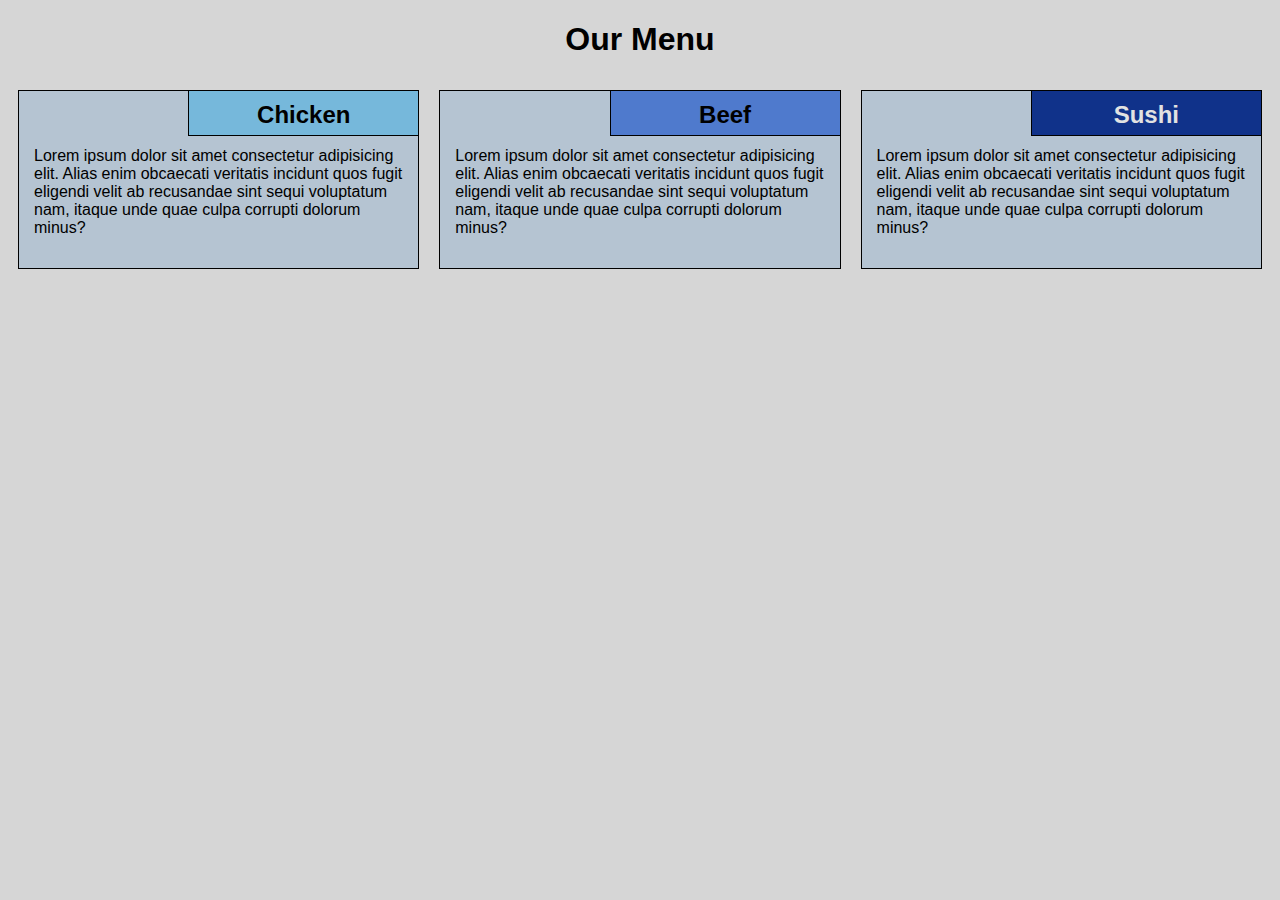
<file: Module-2sol/index.html>
<!DOCTYPE html>
<html lang="en">
<head>
    <meta charset="UTF-8">
    <meta name="viewport" content="width=device-width, initial-scale=1.0">
    <title>Assignment sol for module 2</title>
    <link rel="stylesheet" href="css/style.css">
</head>
<body>
    <h1>Our Menu</h1>
    <div class="row">
        <div class="col-lg-4 col-md-6 col-sm-12">
            <section class="chicken">
                <h2>Chicken</h2>
                <p>
                    Lorem ipsum dolor sit amet consectetur adipisicing elit. Alias enim obcaecati veritatis incidunt quos fugit eligendi velit ab recusandae sint sequi voluptatum nam, itaque unde quae culpa corrupti dolorum minus?
                </p>
            </section>
        </div>
    </div>
    <div class="row">
        <div class="col-lg-4 col-md-6 col-sm-12">
            <section class="beef">
                <h2>Beef</h2>
                <p>
                    Lorem ipsum dolor sit amet consectetur adipisicing elit. Alias enim obcaecati veritatis incidunt quos fugit eligendi velit ab recusandae sint sequi voluptatum nam, itaque unde quae culpa corrupti dolorum minus?
                </p>
            </section>
        </div>
    
    </div>
    <div class="row">
        <div class="col-lg-4 col-md-6 col-sm-12">
            <section class="sushi">
                <h2>Sushi</h2>
                    <p>
                        Lorem ipsum dolor sit amet consectetur adipisicing elit. Alias enim obcaecati veritatis incidunt quos fugit eligendi velit ab recusandae sint sequi voluptatum nam, itaque unde quae culpa corrupti dolorum minus?
                    </p>
            </section>
        </div>
    </div>
</body>
</html>
</file>
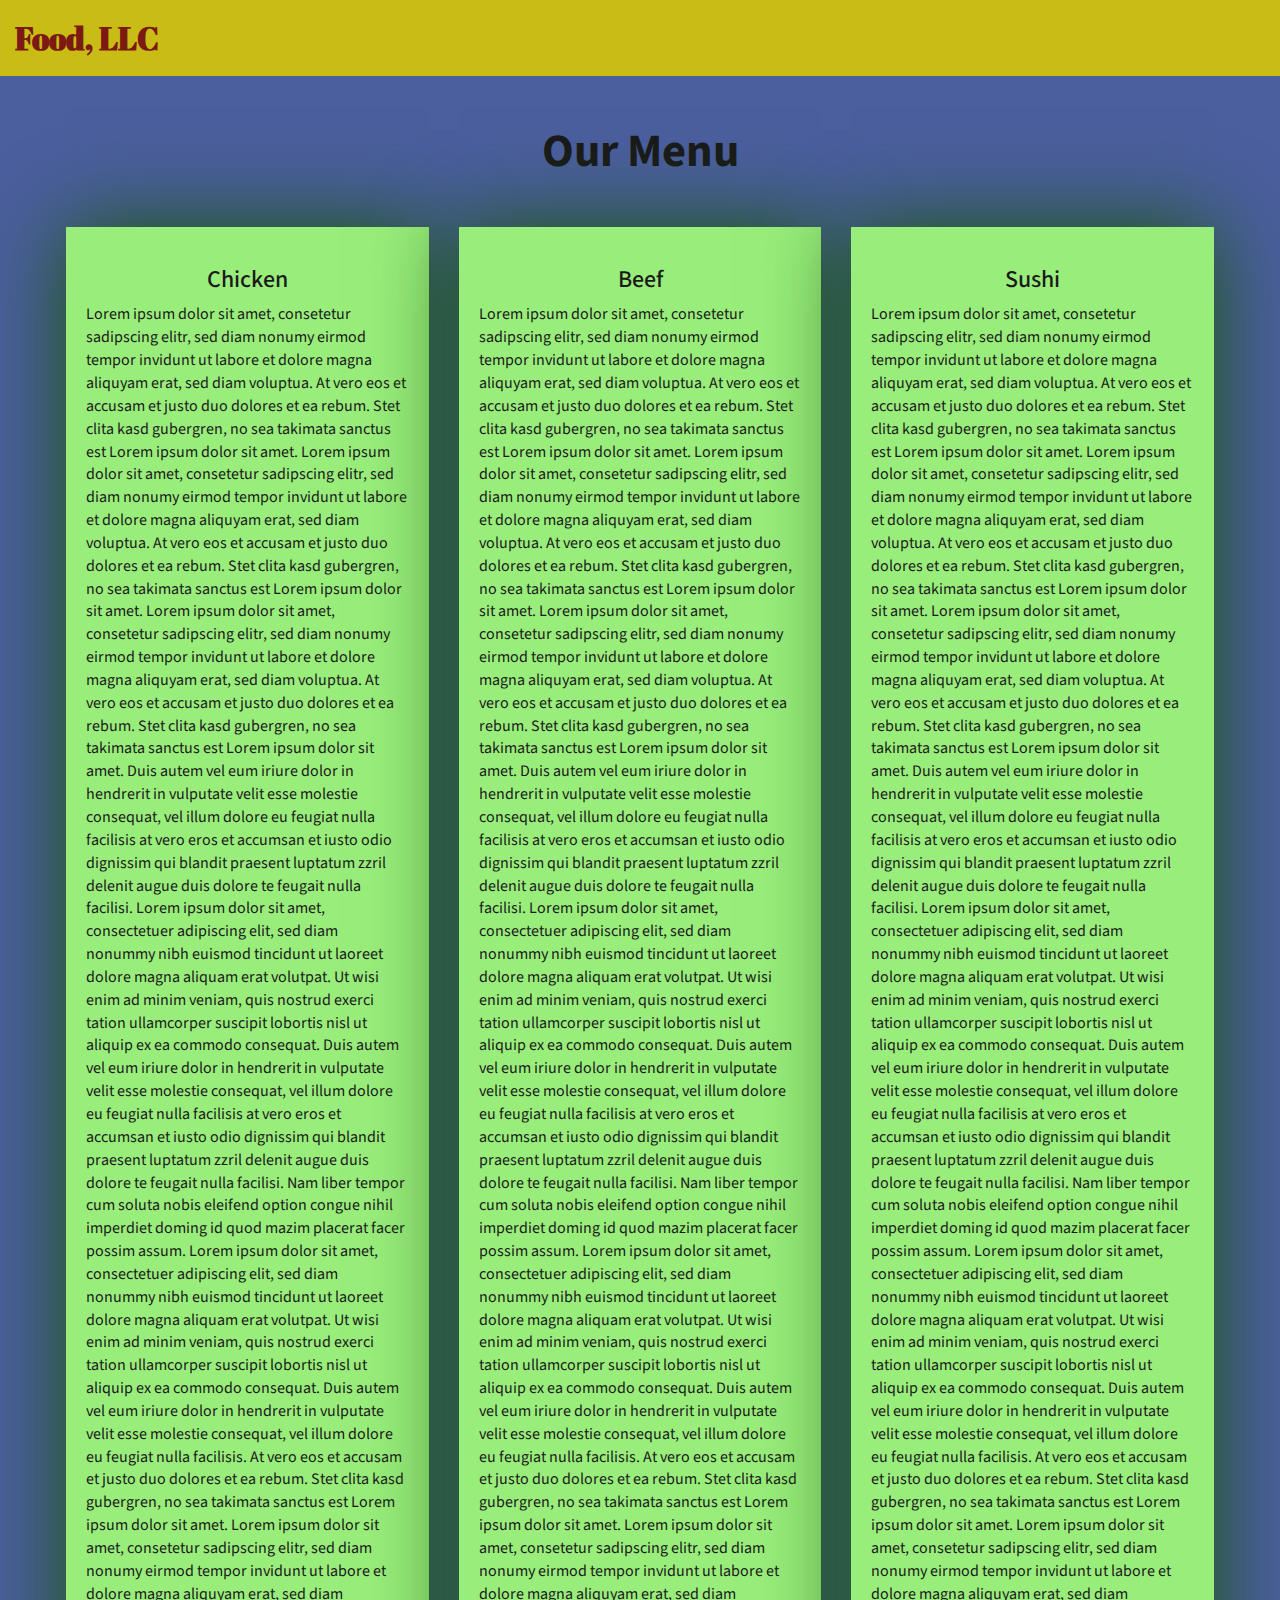
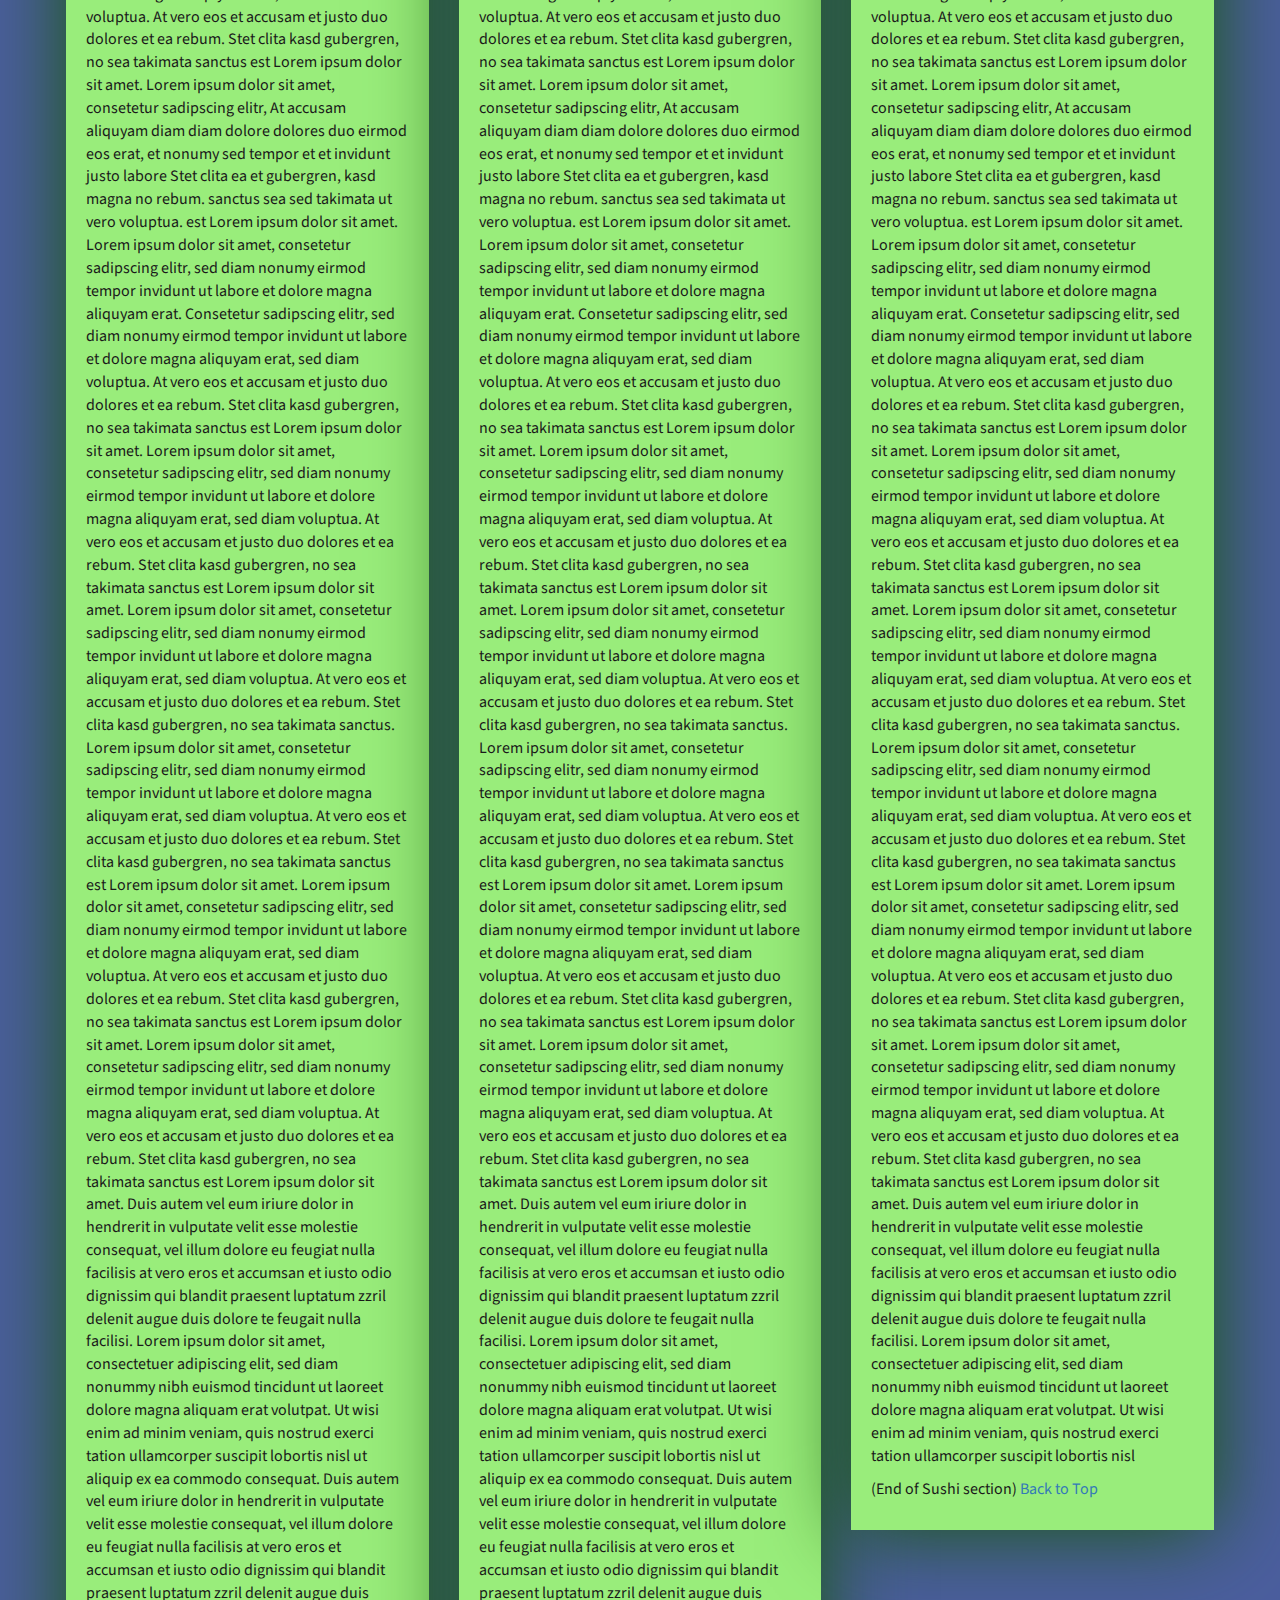
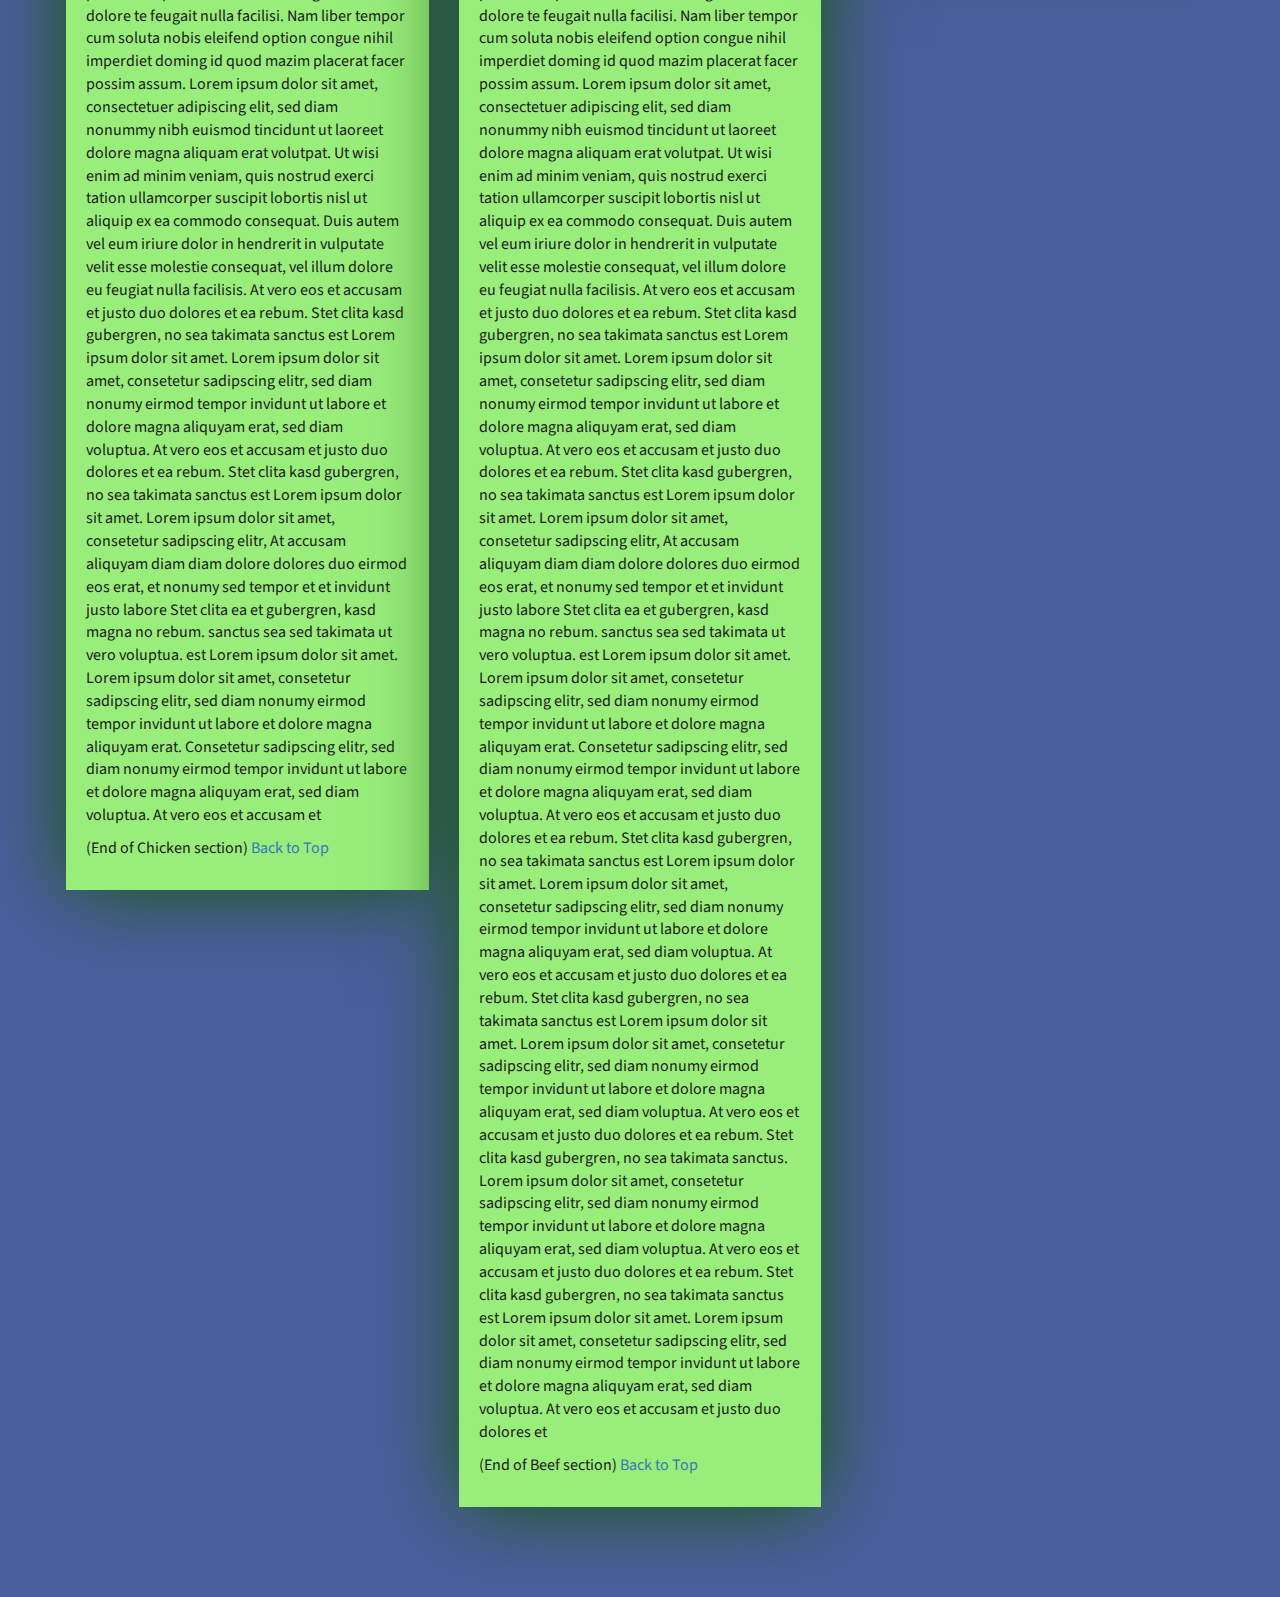
<file: Module-3sol/index.html>
<!DOCTYPE html>
<html lang="zxx">

<head>
    <meta charset="utf-8">
    <meta http-equiv="X-UA-Compatible" content="IE=edge">
    <meta name="viewport" content="width=device-width, initial-scale=1">
    <title>Assignment Solution for Module 3</title>
    <link rel="stylesheet" href="css/bootstrap.min.css">
    <link rel="stylesheet" href="css/styles.css">
    <link href="https://fonts.googleapis.com/css?family=Source+Sans+Pro" rel="stylesheet">
    <link href="https://fonts.googleapis.com/css?family=Abril+Fatface" rel="stylesheet">

    <!-- HTML5 shim and Respond.js for IE8 support of HTML5 elements and media queries -->
    <!-- WARNING: Respond.js doesn't work if you view the page via file:// -->
    <!--[if lt IE 9]>
      <script src="https://oss.maxcdn.com/html5shiv/3.7.2/html5shiv.min.js"></script>
      <script src="https://oss.maxcdn.com/respond/1.4.2/respond.min.js"></script>
    <![endif]-->
</head>

<body>
    <header>
        <nav id="header-nav" class="navbar navbar-default">
            <div class="container-fluid">
                <div class="navbar-header">
                    <div class="navbar-brand">
                        <a href="index.html"><h1>Food, LLC</h1></a>
                    </div>

                    <button type="button" class="navbar-toggle collapsed visible-xs" data-toggle="collapse" data-target="#collapsable-nav" aria-expanded="false">
                        <span class="sr-only">Toggle navigation</span>
                        <span class="icon-bar"></span>
                        <span class="icon-bar"></span>
                        <span class="icon-bar"></span>
                    </button>
                </div>

                <div id="collapsable-nav" class="collapse navbar-collapse">
                    <ul id="nav-list" class="nav navbar-nav navbar-right visible-xs text-center">
                        <li>
                            <a href="#chicken-tile"><br class="hidden-xs"> Chicken</a>
                        </li>
                        <li>
                            <a href="#beef-tile"><br class="hidden-xs"> Beef</a>
                        </li>
                        <li>
                            <a href="#sushi-tile"><br class="hidden-xs"> Sushi</a>
                        </li>
                    </ul>
                </div>
            </div>
        </nav>
    </header>

    <div id="main-content" class="container">
        <h2 id="top-heading" class="text-center">Our Menu</h2>
        <div id="home-tiles" class="row">
            <div class="col-md-4 col-sm-6 col-xs-12">
                <div id="chicken-tile">
                    <section>
                        <h3 class="text-center">Chicken</h3>
                        <p>
                            Lorem ipsum dolor sit amet, consetetur sadipscing elitr, sed diam nonumy eirmod tempor invidunt ut labore et dolore magna aliquyam erat, sed diam voluptua. At vero eos et accusam et justo duo dolores et ea rebum. Stet clita kasd gubergren, no sea takimata
                            sanctus est Lorem ipsum dolor sit amet. Lorem ipsum dolor sit amet, consetetur sadipscing elitr, sed diam nonumy eirmod tempor invidunt ut labore et dolore magna aliquyam erat, sed diam voluptua. At vero eos et accusam et justo
                            duo dolores et ea rebum. Stet clita kasd gubergren, no sea takimata sanctus est Lorem ipsum dolor sit amet. Lorem ipsum dolor sit amet, consetetur sadipscing elitr, sed diam nonumy eirmod tempor invidunt ut labore et dolore
                            magna aliquyam erat, sed diam voluptua. At vero eos et accusam et justo duo dolores et ea rebum. Stet clita kasd gubergren, no sea takimata sanctus est Lorem ipsum dolor sit amet. Duis autem vel eum iriure dolor in hendrerit
                            in vulputate velit esse molestie consequat, vel illum dolore eu feugiat nulla facilisis at vero eros et accumsan et iusto odio dignissim qui blandit praesent luptatum zzril delenit augue duis dolore te feugait nulla facilisi.
                            Lorem ipsum dolor sit amet, consectetuer adipiscing elit, sed diam nonummy nibh euismod tincidunt ut laoreet dolore magna aliquam erat volutpat. Ut wisi enim ad minim veniam, quis nostrud exerci tation ullamcorper suscipit
                            lobortis nisl ut aliquip ex ea commodo consequat. Duis autem vel eum iriure dolor in hendrerit in vulputate velit esse molestie consequat, vel illum dolore eu feugiat nulla facilisis at vero eros et accumsan et iusto odio dignissim
                            qui blandit praesent luptatum zzril delenit augue duis dolore te feugait nulla facilisi. Nam liber tempor cum soluta nobis eleifend option congue nihil imperdiet doming id quod mazim placerat facer possim assum. Lorem ipsum
                            dolor sit amet, consectetuer adipiscing elit, sed diam nonummy nibh euismod tincidunt ut laoreet dolore magna aliquam erat volutpat. Ut wisi enim ad minim veniam, quis nostrud exerci tation ullamcorper suscipit lobortis nisl
                            ut aliquip ex ea commodo consequat. Duis autem vel eum iriure dolor in hendrerit in vulputate velit esse molestie consequat, vel illum dolore eu feugiat nulla facilisis. At vero eos et accusam et justo duo dolores et ea rebum.
                            Stet clita kasd gubergren, no sea takimata sanctus est Lorem ipsum dolor sit amet. Lorem ipsum dolor sit amet, consetetur sadipscing elitr, sed diam nonumy eirmod tempor invidunt ut labore et dolore magna aliquyam erat, sed
                            diam voluptua. At vero eos et accusam et justo duo dolores et ea rebum. Stet clita kasd gubergren, no sea takimata sanctus est Lorem ipsum dolor sit amet. Lorem ipsum dolor sit amet, consetetur sadipscing elitr, At accusam
                            aliquyam diam diam dolore dolores duo eirmod eos erat, et nonumy sed tempor et et invidunt justo labore Stet clita ea et gubergren, kasd magna no rebum. sanctus sea sed takimata ut vero voluptua. est Lorem ipsum dolor sit amet.
                            Lorem ipsum dolor sit amet, consetetur sadipscing elitr, sed diam nonumy eirmod tempor invidunt ut labore et dolore magna aliquyam erat. Consetetur sadipscing elitr, sed diam nonumy eirmod tempor invidunt ut labore et dolore
                            magna aliquyam erat, sed diam voluptua. At vero eos et accusam et justo duo dolores et ea rebum. Stet clita kasd gubergren, no sea takimata sanctus est Lorem ipsum dolor sit amet. Lorem ipsum dolor sit amet, consetetur sadipscing
                            elitr, sed diam nonumy eirmod tempor invidunt ut labore et dolore magna aliquyam erat, sed diam voluptua. At vero eos et accusam et justo duo dolores et ea rebum. Stet clita kasd gubergren, no sea takimata sanctus est Lorem
                            ipsum dolor sit amet. Lorem ipsum dolor sit amet, consetetur sadipscing elitr, sed diam nonumy eirmod tempor invidunt ut labore et dolore magna aliquyam erat, sed diam voluptua. At vero eos et accusam et justo duo dolores et
                            ea rebum. Stet clita kasd gubergren, no sea takimata sanctus. Lorem ipsum dolor sit amet, consetetur sadipscing elitr, sed diam nonumy eirmod tempor invidunt ut labore et dolore magna aliquyam erat, sed diam voluptua. At vero
                            eos et accusam et justo duo dolores et ea rebum. Stet clita kasd gubergren, no sea takimata sanctus est Lorem ipsum dolor sit amet. Lorem ipsum dolor sit amet, consetetur sadipscing elitr, sed diam nonumy eirmod tempor invidunt
                            ut labore et dolore magna aliquyam erat, sed diam voluptua. At vero eos et accusam et justo duo dolores et ea rebum. Stet clita kasd gubergren, no sea takimata sanctus est Lorem ipsum dolor sit amet. Lorem ipsum dolor sit amet,
                            consetetur sadipscing elitr, sed diam nonumy eirmod tempor invidunt ut labore et dolore magna aliquyam erat, sed diam voluptua. At vero eos et accusam et justo duo dolores et ea rebum. Stet clita kasd gubergren, no sea takimata
                            sanctus est Lorem ipsum dolor sit amet. Duis autem vel eum iriure dolor in hendrerit in vulputate velit esse molestie consequat, vel illum dolore eu feugiat nulla facilisis at vero eros et accumsan et iusto odio dignissim qui
                            blandit praesent luptatum zzril delenit augue duis dolore te feugait nulla facilisi. Lorem ipsum dolor sit amet, consectetuer adipiscing elit, sed diam nonummy nibh euismod tincidunt ut laoreet dolore magna aliquam erat volutpat.
                            Ut wisi enim ad minim veniam, quis nostrud exerci tation ullamcorper suscipit lobortis nisl ut aliquip ex ea commodo consequat. Duis autem vel eum iriure dolor in hendrerit in vulputate velit esse molestie consequat, vel illum
                            dolore eu feugiat nulla facilisis at vero eros et accumsan et iusto odio dignissim qui blandit praesent luptatum zzril delenit augue duis dolore te feugait nulla facilisi. Nam liber tempor cum soluta nobis eleifend option congue
                            nihil imperdiet doming id quod mazim placerat facer possim assum. Lorem ipsum dolor sit amet, consectetuer adipiscing elit, sed diam nonummy nibh euismod tincidunt ut laoreet dolore magna aliquam erat volutpat. Ut wisi enim
                            ad minim veniam, quis nostrud exerci tation ullamcorper suscipit lobortis nisl ut aliquip ex ea commodo consequat. Duis autem vel eum iriure dolor in hendrerit in vulputate velit esse molestie consequat, vel illum dolore eu
                            feugiat nulla facilisis. At vero eos et accusam et justo duo dolores et ea rebum. Stet clita kasd gubergren, no sea takimata sanctus est Lorem ipsum dolor sit amet. Lorem ipsum dolor sit amet, consetetur sadipscing elitr, sed
                            diam nonumy eirmod tempor invidunt ut labore et dolore magna aliquyam erat, sed diam voluptua. At vero eos et accusam et justo duo dolores et ea rebum. Stet clita kasd gubergren, no sea takimata sanctus est Lorem ipsum dolor
                            sit amet. Lorem ipsum dolor sit amet, consetetur sadipscing elitr, At accusam aliquyam diam diam dolore dolores duo eirmod eos erat, et nonumy sed tempor et et invidunt justo labore Stet clita ea et gubergren, kasd magna no
                            rebum. sanctus sea sed takimata ut vero voluptua. est Lorem ipsum dolor sit amet. Lorem ipsum dolor sit amet, consetetur sadipscing elitr, sed diam nonumy eirmod tempor invidunt ut labore et dolore magna aliquyam erat. Consetetur
                            sadipscing elitr, sed diam nonumy eirmod tempor invidunt ut labore et dolore magna aliquyam erat, sed diam voluptua. At vero eos et accusam et
                        </p>
                        <p>
                            (End of Chicken section) <a href="#top-heading">Back to Top</a>
                        </p>
                    </section>
                </div>
            </div>
            <div class="col-md-4 col-sm-6 col-xs-12">
                <div id="beef-tile">
                    <section>
                        <h3 class="text-center">Beef</h3>
                        <p>
                            Lorem ipsum dolor sit amet, consetetur sadipscing elitr, sed diam nonumy eirmod tempor invidunt ut labore et dolore magna aliquyam erat, sed diam voluptua. At vero eos et accusam et justo duo dolores et ea rebum. Stet clita kasd gubergren, no sea takimata
                            sanctus est Lorem ipsum dolor sit amet. Lorem ipsum dolor sit amet, consetetur sadipscing elitr, sed diam nonumy eirmod tempor invidunt ut labore et dolore magna aliquyam erat, sed diam voluptua. At vero eos et accusam et justo
                            duo dolores et ea rebum. Stet clita kasd gubergren, no sea takimata sanctus est Lorem ipsum dolor sit amet. Lorem ipsum dolor sit amet, consetetur sadipscing elitr, sed diam nonumy eirmod tempor invidunt ut labore et dolore
                            magna aliquyam erat, sed diam voluptua. At vero eos et accusam et justo duo dolores et ea rebum. Stet clita kasd gubergren, no sea takimata sanctus est Lorem ipsum dolor sit amet. Duis autem vel eum iriure dolor in hendrerit
                            in vulputate velit esse molestie consequat, vel illum dolore eu feugiat nulla facilisis at vero eros et accumsan et iusto odio dignissim qui blandit praesent luptatum zzril delenit augue duis dolore te feugait nulla facilisi.
                            Lorem ipsum dolor sit amet, consectetuer adipiscing elit, sed diam nonummy nibh euismod tincidunt ut laoreet dolore magna aliquam erat volutpat. Ut wisi enim ad minim veniam, quis nostrud exerci tation ullamcorper suscipit
                            lobortis nisl ut aliquip ex ea commodo consequat. Duis autem vel eum iriure dolor in hendrerit in vulputate velit esse molestie consequat, vel illum dolore eu feugiat nulla facilisis at vero eros et accumsan et iusto odio dignissim
                            qui blandit praesent luptatum zzril delenit augue duis dolore te feugait nulla facilisi. Nam liber tempor cum soluta nobis eleifend option congue nihil imperdiet doming id quod mazim placerat facer possim assum. Lorem ipsum
                            dolor sit amet, consectetuer adipiscing elit, sed diam nonummy nibh euismod tincidunt ut laoreet dolore magna aliquam erat volutpat. Ut wisi enim ad minim veniam, quis nostrud exerci tation ullamcorper suscipit lobortis nisl
                            ut aliquip ex ea commodo consequat. Duis autem vel eum iriure dolor in hendrerit in vulputate velit esse molestie consequat, vel illum dolore eu feugiat nulla facilisis. At vero eos et accusam et justo duo dolores et ea rebum.
                            Stet clita kasd gubergren, no sea takimata sanctus est Lorem ipsum dolor sit amet. Lorem ipsum dolor sit amet, consetetur sadipscing elitr, sed diam nonumy eirmod tempor invidunt ut labore et dolore magna aliquyam erat, sed
                            diam voluptua. At vero eos et accusam et justo duo dolores et ea rebum. Stet clita kasd gubergren, no sea takimata sanctus est Lorem ipsum dolor sit amet. Lorem ipsum dolor sit amet, consetetur sadipscing elitr, At accusam
                            aliquyam diam diam dolore dolores duo eirmod eos erat, et nonumy sed tempor et et invidunt justo labore Stet clita ea et gubergren, kasd magna no rebum. sanctus sea sed takimata ut vero voluptua. est Lorem ipsum dolor sit amet.
                            Lorem ipsum dolor sit amet, consetetur sadipscing elitr, sed diam nonumy eirmod tempor invidunt ut labore et dolore magna aliquyam erat. Consetetur sadipscing elitr, sed diam nonumy eirmod tempor invidunt ut labore et dolore
                            magna aliquyam erat, sed diam voluptua. At vero eos et accusam et justo duo dolores et ea rebum. Stet clita kasd gubergren, no sea takimata sanctus est Lorem ipsum dolor sit amet. Lorem ipsum dolor sit amet, consetetur sadipscing
                            elitr, sed diam nonumy eirmod tempor invidunt ut labore et dolore magna aliquyam erat, sed diam voluptua. At vero eos et accusam et justo duo dolores et ea rebum. Stet clita kasd gubergren, no sea takimata sanctus est Lorem
                            ipsum dolor sit amet. Lorem ipsum dolor sit amet, consetetur sadipscing elitr, sed diam nonumy eirmod tempor invidunt ut labore et dolore magna aliquyam erat, sed diam voluptua. At vero eos et accusam et justo duo dolores et
                            ea rebum. Stet clita kasd gubergren, no sea takimata sanctus. Lorem ipsum dolor sit amet, consetetur sadipscing elitr, sed diam nonumy eirmod tempor invidunt ut labore et dolore magna aliquyam erat, sed diam voluptua. At vero
                            eos et accusam et justo duo dolores et ea rebum. Stet clita kasd gubergren, no sea takimata sanctus est Lorem ipsum dolor sit amet. Lorem ipsum dolor sit amet, consetetur sadipscing elitr, sed diam nonumy eirmod tempor invidunt
                            ut labore et dolore magna aliquyam erat, sed diam voluptua. At vero eos et accusam et justo duo dolores et ea rebum. Stet clita kasd gubergren, no sea takimata sanctus est Lorem ipsum dolor sit amet. Lorem ipsum dolor sit amet,
                            consetetur sadipscing elitr, sed diam nonumy eirmod tempor invidunt ut labore et dolore magna aliquyam erat, sed diam voluptua. At vero eos et accusam et justo duo dolores et ea rebum. Stet clita kasd gubergren, no sea takimata
                            sanctus est Lorem ipsum dolor sit amet. Duis autem vel eum iriure dolor in hendrerit in vulputate velit esse molestie consequat, vel illum dolore eu feugiat nulla facilisis at vero eros et accumsan et iusto odio dignissim qui
                            blandit praesent luptatum zzril delenit augue duis dolore te feugait nulla facilisi. Lorem ipsum dolor sit amet, consectetuer adipiscing elit, sed diam nonummy nibh euismod tincidunt ut laoreet dolore magna aliquam erat volutpat.
                            Ut wisi enim ad minim veniam, quis nostrud exerci tation ullamcorper suscipit lobortis nisl ut aliquip ex ea commodo consequat. Duis autem vel eum iriure dolor in hendrerit in vulputate velit esse molestie consequat, vel illum
                            dolore eu feugiat nulla facilisis at vero eros et accumsan et iusto odio dignissim qui blandit praesent luptatum zzril delenit augue duis dolore te feugait nulla facilisi. Nam liber tempor cum soluta nobis eleifend option congue
                            nihil imperdiet doming id quod mazim placerat facer possim assum. Lorem ipsum dolor sit amet, consectetuer adipiscing elit, sed diam nonummy nibh euismod tincidunt ut laoreet dolore magna aliquam erat volutpat. Ut wisi enim
                            ad minim veniam, quis nostrud exerci tation ullamcorper suscipit lobortis nisl ut aliquip ex ea commodo consequat. Duis autem vel eum iriure dolor in hendrerit in vulputate velit esse molestie consequat, vel illum dolore eu
                            feugiat nulla facilisis. At vero eos et accusam et justo duo dolores et ea rebum. Stet clita kasd gubergren, no sea takimata sanctus est Lorem ipsum dolor sit amet. Lorem ipsum dolor sit amet, consetetur sadipscing elitr, sed
                            diam nonumy eirmod tempor invidunt ut labore et dolore magna aliquyam erat, sed diam voluptua. At vero eos et accusam et justo duo dolores et ea rebum. Stet clita kasd gubergren, no sea takimata sanctus est Lorem ipsum dolor
                            sit amet. Lorem ipsum dolor sit amet, consetetur sadipscing elitr, At accusam aliquyam diam diam dolore dolores duo eirmod eos erat, et nonumy sed tempor et et invidunt justo labore Stet clita ea et gubergren, kasd magna no
                            rebum. sanctus sea sed takimata ut vero voluptua. est Lorem ipsum dolor sit amet. Lorem ipsum dolor sit amet, consetetur sadipscing elitr, sed diam nonumy eirmod tempor invidunt ut labore et dolore magna aliquyam erat. Consetetur
                            sadipscing elitr, sed diam nonumy eirmod tempor invidunt ut labore et dolore magna aliquyam erat, sed diam voluptua. At vero eos et accusam et justo duo dolores et ea rebum. Stet clita kasd gubergren, no sea takimata sanctus
                            est Lorem ipsum dolor sit amet. Lorem ipsum dolor sit amet, consetetur sadipscing elitr, sed diam nonumy eirmod tempor invidunt ut labore et dolore magna aliquyam erat, sed diam voluptua. At vero eos et accusam et justo duo
                            dolores et ea rebum. Stet clita kasd gubergren, no sea takimata sanctus est Lorem ipsum dolor sit amet. Lorem ipsum dolor sit amet, consetetur sadipscing elitr, sed diam nonumy eirmod tempor invidunt ut labore et dolore magna
                            aliquyam erat, sed diam voluptua. At vero eos et accusam et justo duo dolores et ea rebum. Stet clita kasd gubergren, no sea takimata sanctus. Lorem ipsum dolor sit amet, consetetur sadipscing elitr, sed diam nonumy eirmod
                            tempor invidunt ut labore et dolore magna aliquyam erat, sed diam voluptua. At vero eos et accusam et justo duo dolores et ea rebum. Stet clita kasd gubergren, no sea takimata sanctus est Lorem ipsum dolor sit amet. Lorem ipsum
                            dolor sit amet, consetetur sadipscing elitr, sed diam nonumy eirmod tempor invidunt ut labore et dolore magna aliquyam erat, sed diam voluptua. At vero eos et accusam et justo duo dolores et
                        </p>
                        <p>
                            (End of Beef section) <a href="#top-heading">Back to Top</a>
                        </p>
                    </section>
                </div>
            </div>
            <!-- <div class="clearfix visible-md-block"></div> -->
            <div class="col-md-4 col-sm-12 col-xs-12">
                <div id="sushi-tile">
                    <section>
                        <h3 class="text-center">Sushi</h3>
                        <p>
                            Lorem ipsum dolor sit amet, consetetur sadipscing elitr, sed diam nonumy eirmod tempor invidunt ut labore et dolore magna aliquyam erat, sed diam voluptua. At vero eos et accusam et justo duo dolores et ea rebum. Stet clita kasd gubergren, no sea takimata
                            sanctus est Lorem ipsum dolor sit amet. Lorem ipsum dolor sit amet, consetetur sadipscing elitr, sed diam nonumy eirmod tempor invidunt ut labore et dolore magna aliquyam erat, sed diam voluptua. At vero eos et accusam et justo
                            duo dolores et ea rebum. Stet clita kasd gubergren, no sea takimata sanctus est Lorem ipsum dolor sit amet. Lorem ipsum dolor sit amet, consetetur sadipscing elitr, sed diam nonumy eirmod tempor invidunt ut labore et dolore
                            magna aliquyam erat, sed diam voluptua. At vero eos et accusam et justo duo dolores et ea rebum. Stet clita kasd gubergren, no sea takimata sanctus est Lorem ipsum dolor sit amet. Duis autem vel eum iriure dolor in hendrerit
                            in vulputate velit esse molestie consequat, vel illum dolore eu feugiat nulla facilisis at vero eros et accumsan et iusto odio dignissim qui blandit praesent luptatum zzril delenit augue duis dolore te feugait nulla facilisi.
                            Lorem ipsum dolor sit amet, consectetuer adipiscing elit, sed diam nonummy nibh euismod tincidunt ut laoreet dolore magna aliquam erat volutpat. Ut wisi enim ad minim veniam, quis nostrud exerci tation ullamcorper suscipit
                            lobortis nisl ut aliquip ex ea commodo consequat. Duis autem vel eum iriure dolor in hendrerit in vulputate velit esse molestie consequat, vel illum dolore eu feugiat nulla facilisis at vero eros et accumsan et iusto odio dignissim
                            qui blandit praesent luptatum zzril delenit augue duis dolore te feugait nulla facilisi. Nam liber tempor cum soluta nobis eleifend option congue nihil imperdiet doming id quod mazim placerat facer possim assum. Lorem ipsum
                            dolor sit amet, consectetuer adipiscing elit, sed diam nonummy nibh euismod tincidunt ut laoreet dolore magna aliquam erat volutpat. Ut wisi enim ad minim veniam, quis nostrud exerci tation ullamcorper suscipit lobortis nisl
                            ut aliquip ex ea commodo consequat. Duis autem vel eum iriure dolor in hendrerit in vulputate velit esse molestie consequat, vel illum dolore eu feugiat nulla facilisis. At vero eos et accusam et justo duo dolores et ea rebum.
                            Stet clita kasd gubergren, no sea takimata sanctus est Lorem ipsum dolor sit amet. Lorem ipsum dolor sit amet, consetetur sadipscing elitr, sed diam nonumy eirmod tempor invidunt ut labore et dolore magna aliquyam erat, sed
                            diam voluptua. At vero eos et accusam et justo duo dolores et ea rebum. Stet clita kasd gubergren, no sea takimata sanctus est Lorem ipsum dolor sit amet. Lorem ipsum dolor sit amet, consetetur sadipscing elitr, At accusam
                            aliquyam diam diam dolore dolores duo eirmod eos erat, et nonumy sed tempor et et invidunt justo labore Stet clita ea et gubergren, kasd magna no rebum. sanctus sea sed takimata ut vero voluptua. est Lorem ipsum dolor sit amet.
                            Lorem ipsum dolor sit amet, consetetur sadipscing elitr, sed diam nonumy eirmod tempor invidunt ut labore et dolore magna aliquyam erat. Consetetur sadipscing elitr, sed diam nonumy eirmod tempor invidunt ut labore et dolore
                            magna aliquyam erat, sed diam voluptua. At vero eos et accusam et justo duo dolores et ea rebum. Stet clita kasd gubergren, no sea takimata sanctus est Lorem ipsum dolor sit amet. Lorem ipsum dolor sit amet, consetetur sadipscing
                            elitr, sed diam nonumy eirmod tempor invidunt ut labore et dolore magna aliquyam erat, sed diam voluptua. At vero eos et accusam et justo duo dolores et ea rebum. Stet clita kasd gubergren, no sea takimata sanctus est Lorem
                            ipsum dolor sit amet. Lorem ipsum dolor sit amet, consetetur sadipscing elitr, sed diam nonumy eirmod tempor invidunt ut labore et dolore magna aliquyam erat, sed diam voluptua. At vero eos et accusam et justo duo dolores et
                            ea rebum. Stet clita kasd gubergren, no sea takimata sanctus. Lorem ipsum dolor sit amet, consetetur sadipscing elitr, sed diam nonumy eirmod tempor invidunt ut labore et dolore magna aliquyam erat, sed diam voluptua. At vero
                            eos et accusam et justo duo dolores et ea rebum. Stet clita kasd gubergren, no sea takimata sanctus est Lorem ipsum dolor sit amet. Lorem ipsum dolor sit amet, consetetur sadipscing elitr, sed diam nonumy eirmod tempor invidunt
                            ut labore et dolore magna aliquyam erat, sed diam voluptua. At vero eos et accusam et justo duo dolores et ea rebum. Stet clita kasd gubergren, no sea takimata sanctus est Lorem ipsum dolor sit amet. Lorem ipsum dolor sit amet,
                            consetetur sadipscing elitr, sed diam nonumy eirmod tempor invidunt ut labore et dolore magna aliquyam erat, sed diam voluptua. At vero eos et accusam et justo duo dolores et ea rebum. Stet clita kasd gubergren, no sea takimata
                            sanctus est Lorem ipsum dolor sit amet. Duis autem vel eum iriure dolor in hendrerit in vulputate velit esse molestie consequat, vel illum dolore eu feugiat nulla facilisis at vero eros et accumsan et iusto odio dignissim qui
                            blandit praesent luptatum zzril delenit augue duis dolore te feugait nulla facilisi. Lorem ipsum dolor sit amet, consectetuer adipiscing elit, sed diam nonummy nibh euismod tincidunt ut laoreet dolore magna aliquam erat volutpat.
                            Ut wisi enim ad minim veniam, quis nostrud exerci tation ullamcorper suscipit lobortis nisl
                        </p>
                        <p>
                            (End of Sushi section) <a href="#top-heading">Back to Top</a>
                        </p>
                    </section>
                </div>
            </div>
            <!-- <div class="clearfix visible-lg-block"></div> -->
        </div>
    </div>
    <div class="clearfix visible-lg-block"></div>


    <!-- jQuery (Bootstrap JS plugins depend on it) -->
    <script src="js/jquery-3.1.1.min.js"></script>
    <script src="js/bootstrap.min.js"></script>
    <!-- <script src="js/script.js"></script> -->

</body>

</html>
</file>
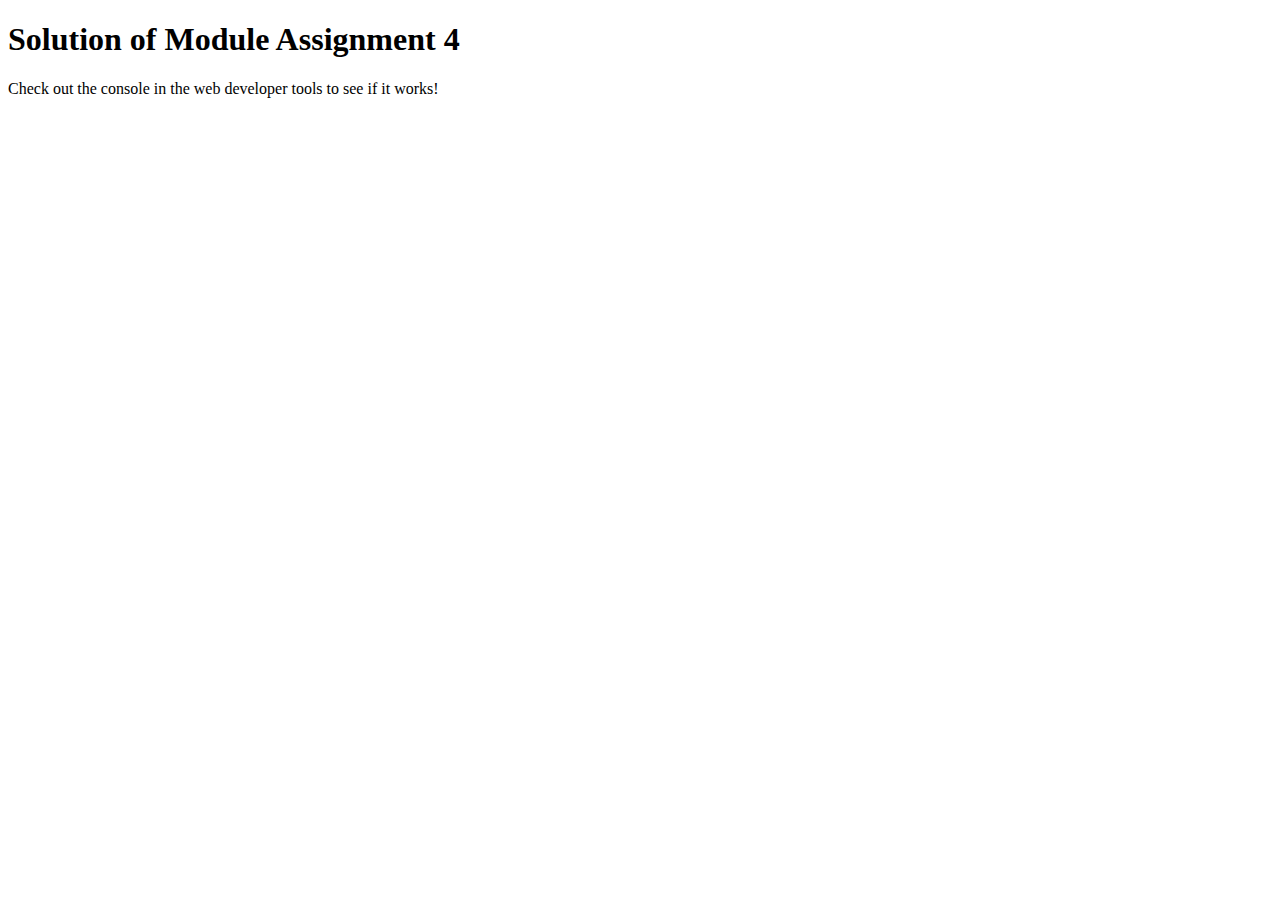
<file: Module-4sol/index.html>
<!DOCTYPE html>
<html lang="en">
<head>
    <meta charset="UTF-8">
    
    <title>Module 4 solution</title>
    <script src="script.js"></script>
    <script src="SpeakHello.js"></script>
    <script src="SpeakGoodbye.js"></script>
</head>
<body>
    <h1>Solution of Module Assignment 4</h1>
    <p>Check out the console in the web developer tools to see if it works!</p>
</body>
</html>
</file>
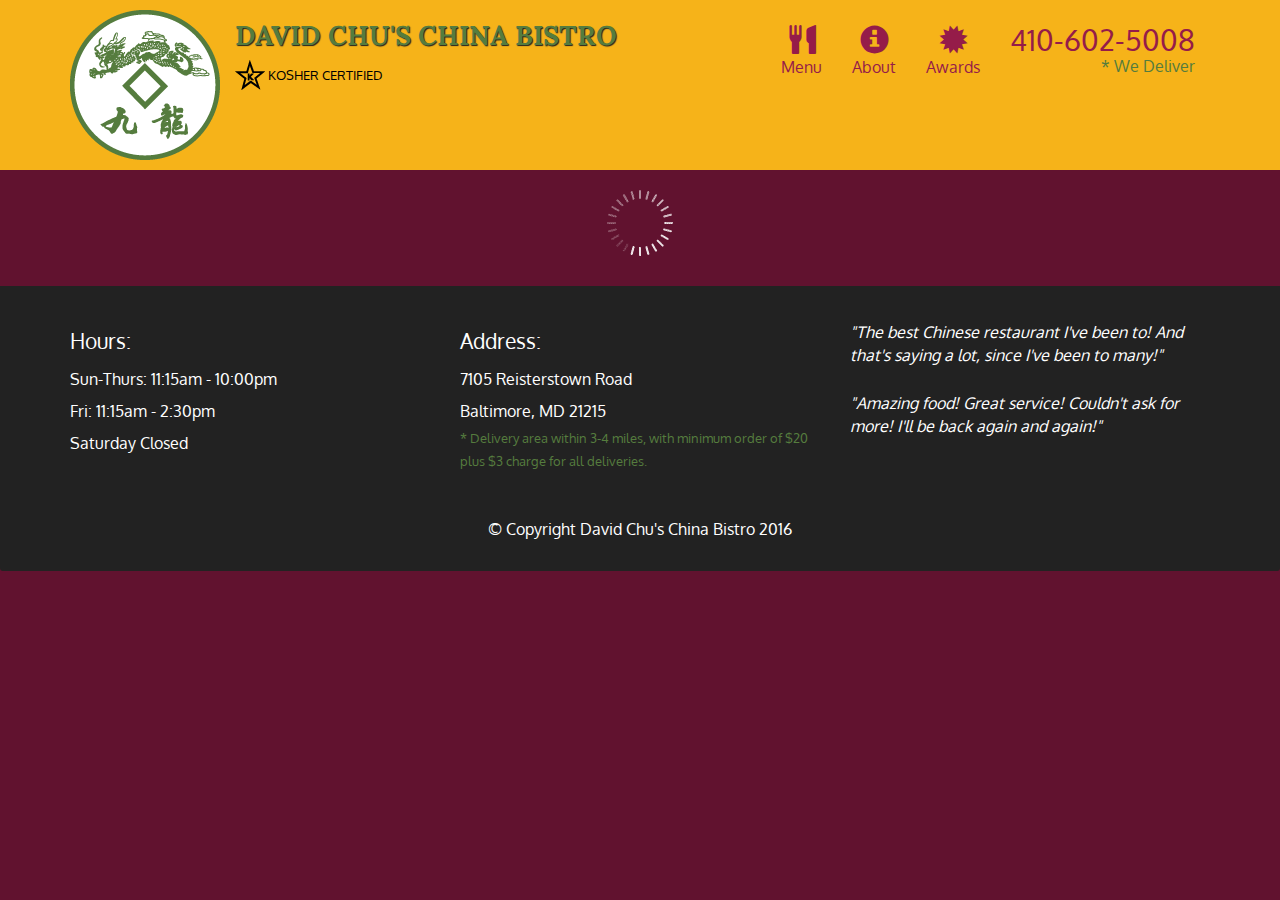
<file: Module-5sol/index.html>
<!doctype html>
<html lang="en">
  <head>
    <meta charset="utf-8">
    <meta http-equiv="X-UA-Compatible" content="IE=edge">
    <meta name="viewport" content="width=device-width, initial-scale=1">
    <title>David Chu's China Bistro</title>
    <link rel="stylesheet" href="css/bootstrap.min.css">
    <link rel="stylesheet" href="css/styles.css">
    <link href='https://fonts.googleapis.com/css?family=Oxygen:400,300,700' rel='stylesheet' type='text/css'>
    <link href='https://fonts.googleapis.com/css?family=Lora' rel='stylesheet' type='text/css'>
  </head>
<body>
  <header>
    <nav id="header-nav" class="navbar navbar-default">
      <div class="container">
        <div class="navbar-header">
          <a href="index.html" class="pull-left visible-md visible-lg">
            <div id="logo-img" alt="Logo image"></div>
          </a>

          <div class="navbar-brand">
            <a href="index.html"><h1>David Chu's China Bistro</h1></a>
            <p>
              <img src="images/star-k-logo.png" alt="Kosher certification">
              <span>Kosher Certified</span>
            </p>
          </div>

          <button id="navbarToggle" type="button" class="navbar-toggle collapsed" data-toggle="collapse" data-target="#collapsable-nav" aria-expanded="false">
            <span class="sr-only">Toggle navigation</span>
            <span class="icon-bar"></span>
            <span class="icon-bar"></span>
            <span class="icon-bar"></span>
          </button>
        </div>
        
        <div id="collapsable-nav" class="collapse navbar-collapse">
           <ul id="nav-list" class="nav navbar-nav navbar-right">
            <li id="navHomeButton" class="visible-xs active">
              <a href="index.html">
                <span class="glyphicon glyphicon-home"></span> Home</a>
            </li>
            <li id="navMenuButton">
              <a href="#" onclick="$dc.loadMenuCategories();">
                <span class="glyphicon glyphicon-cutlery"></span><br class="hidden-xs"> Menu</a>
            </li>
            <li>
              <a href="#">
                <span class="glyphicon glyphicon-info-sign"></span><br class="hidden-xs"> About</a>
            </li>
            <li>
              <a href="#">
                <span class="glyphicon glyphicon-certificate"></span><br class="hidden-xs"> Awards</a>
            </li>
            <li id="phone" class="hidden-xs">
              <a href="tel:410-602-5008">
                <span>410-602-5008</span></a><div>* We Deliver</div>
            </li>
          </ul><!-- #nav-list -->
        </div><!-- .collapse .navbar-collapse -->
      </div><!-- .container -->
    </nav><!-- #header-nav -->
  </header>

  <div id="call-btn" class="visible-xs">
    <a class="btn" href="tel:410-602-5008">
    <span class="glyphicon glyphicon-earphone"></span>
    410-602-5008
    </a>
  </div>
  <div id="xs-deliver" class="text-center visible-xs">* We Deliver</div>

  <div id="main-content" class="container"></div>

  <footer class="panel-footer">
    <div class="container">
      <div class="row">
        <section id="hours" class="col-sm-4">
          <span>Hours:</span><br>
          Sun-Thurs: 11:15am - 10:00pm<br>
          Fri: 11:15am - 2:30pm<br>
          Saturday Closed
          <hr class="visible-xs">
        </section>
        <section id="address" class="col-sm-4">
          <span>Address:</span><br>
          7105 Reisterstown Road<br>
          Baltimore, MD 21215
          <p>* Delivery area within 3-4 miles, with minimum order of $20 plus $3 charge for all deliveries.</p>
          <hr class="visible-xs">
        </section>
        <section id="testimonials" class="col-sm-4">
          <p>"The best Chinese restaurant I've been to! And that's saying a lot, since I've been to many!"</p>
          <p>"Amazing food! Great service! Couldn't ask for more! I'll be back again and again!"</p>
        </section>
      </div>
      <div class="text-center">&copy; Copyright David Chu's China Bistro 2016</div>
    </div>
  </footer>

  <!-- jQuery (Bootstrap JS plugins depend on it) -->
  <script src="js/jquery-2.1.4.min.js"></script>
  <script src="js/bootstrap.min.js"></script>
  <script src="js/ajax-utils.js"></script>
  <script src="js/script.js"></script>
</body>
</html>
</file>
<file: Module-2sol/css/style.css>
*{
    box-sizing: border-box;
    font-family: Helvetica;
}

body{
    background-color: #d6d6d6;
}

h1{
    text-align: center;
    color: black;
}

section{
    border: 1px solid black;
    background-color: #b5c4d2;
    margin: 10px;
}

section>h2{
    float: right;
    border-bottom: 1px solid black;
    border-left: 1px solid black;
    margin: 0;
    width: 230px;
    text-align: center;
    font-style: times;
    font-size: 24px;
    font-weight: bold;
    height: 45px;
    padding-top: 10px;
}

section.chicken>h2 {
    background-color: #76b8db;
}

section.beef>h2 {
    background-color: #4f7acd;
}

section.sushi>h2 {
    color: #e2e2e2;
    background-color: #10328a;
}

section>p {
    padding: 40px 15px 15px 15px;
}

.row {
    width: 100%;
}


/* Desktop view options */

@media (min-width: 992px) {
    .col-lg-1, .col-lg-2, .col-lg-3, .col-lg-4, .col-lg-5, .col-lg-6, .col-lg-7, .col-lg-8, .col-lg-9, .col-lg-10, .col-lg-11, .col-lg-12 {
        float: left;
    }
    .col-lg-1 {
        width: 8.33%;
    }
    .col-lg-2 {
        width: 16.66%;
    }
    .col-lg-3 {
        width: 25%;
    }
    .col-lg-4 {
        width: 33.33%;
    }
    .col-lg-5 {
        width: 41.66%;
    }
    .col-lg-6 {
        width: 50%;
    }
    .col-lg-7 {
        width: 58.33%;
    }
    .col-lg-8 {
        width: 66.66%;
    }
    .col-lg-9 {
        width: 74.99%;
    }
    .col-lg-10 {
        width: 83.33%;
    }
    .col-lg-11 {
        width: 91.66%;
    }
    .col-lg-12 {
        width: 100%;
    }
}


/* Tablet view options */

@media (min-width: 768px) and (max-width: 991px) {
    .col-md-1, .col-md-2, .col-md-3, .col-md-4, .col-md-5, .col-md-6, .col-md-7, .col-md-8, .col-md-9, .col-md-10, .col-md-11, .col-md-12 {
        float: left;
    }
    .col-md-1 {
        width: 8.33%;
    }
    .col-md-2 {
        width: 16.66%;
    }
    .col-md-3 {
        width: 25%;
    }
    .col-md-4 {
        width: 33.33%;
    }
    .col-md-5 {
        width: 41.66%;
    }
    .col-md-6 {
        width: 50%;
    }
    .col-md-7 {
        width: 58.33%;
    }
    .col-md-8 {
        width: 66.66%;
    }
    .col-md-9 {
        width: 74.99%;
    }
    .col-md-10 {
        width: 83.33%;
    }
    .col-md-11 {
        width: 91.66%;
    }
    .col-md-12 {
        width: 100%;
    }
}


/* Mobile view options */

@media (max-width: 767px) {
    .col-sm-1, .col-sm-2, .col-sm-3, .col-sm-4, .col-sm-5, .col-sm-6, .col-sm-7, .col-sm-8, .col-sm-9, .col-sm-10, .col-sm-11, .col-sm-12 {
        float: left;
    }
    .col-sm-1 {
        width: 8.33%;
    }
    .col-sm-2 {
        width: 16.66%;
    }
    .col-sm-3 {
        width: 25%;
    }
    .col-sm-4 {
        width: 33.33%;
    }
    .col-sm-5 {
        width: 41.66%;
    }
    .col-sm-6 {
        width: 50%;
    }
    .col-sm-7 {
        width: 58.33%;
    }
    .col-sm-8 {
        width: 66.66%;
    }
    .col-sm-9 {
        width: 74.99%;
    }
    .col-sm-10 {
        width: 83.33%;
    }
    .col-sm-11 {
        width: 91.66%;
    }
    .col-sm-12 {
        width: 100%;
    }
}
</file>
<file: Module-3sol/css/styles.css>
body{
  font-size: 16px;
  font-family: 'Source Sans Pro',sans-serif;
  color: #1a1a1a;
  background-color: #4b5e9e;
}

/**HEADER**/

#header-nav{
  background-color: #c9bd15;
  border-radius: 0;
  border: 0;
}

#header-nav button{
  margin-top: 22px;
}

.navbar-default .navbar-toggle:focus, .navbar-default .navbar-toggle:hover{
  background-color: #fce29e;
}

.navbar-collapse{
  border-top: 0;
}

.navbar-brand, .navbar-nav li a{
  line-height: 76px;
  height: 76px;
  padding-top: 0;
}

.navbar-brand h1{
  color: #7d1913;
  font-family: 'Abril Fatface', cursive;
  font-weight: bolder;
  font-size: 1.8em;
}

.navbar-brand a:hover{
  text-decoration: none;
  text-shadow: 1px 1px 1px #fe9797;
}

#nav-list{
  background-color: #c9bd15;
}

#nav-list a{
  font-weight: bolder;
  color: #282828;
  font-size: 1.2em;
}

#nav-list a:hover{
  color: #202020;
  background-color: #fce29e;
}

#navbar-header button.navbar-toggle, .navbar-header .icon-bar{
  border: 1px solid #7d1913;
}

#main-content{
  width: 92%;
  margin-bottom: 30px;
}

#main-content h2{
  font-size: 2.9em;
  font-weight: bold;
  margin-top: 30px;
  margin-bottom: 50px;
}

#margin-content h3{
  font-size: 1.6em;
  font-weight: bold;
  margin-bottom: 1em;
}

#chicken-tile, #beef-tile, #sushi-tile{
  width: 100%;
  padding:20px;
  background-color: #99ed7b;
  margin-bottom: 60px;
  box-shadow: 0 0 80px #18580b;
}
</file>
<file: Module-5sol/css/styles.css>
body {
  font-size: 16px;
  color: #fff;
  background-color: #61122f;
  font-family: 'Oxygen', sans-serif;
}

/** HEADER **/
#header-nav {
  background-color: #f6b319;
  border-radius: 0;
  border: 0;
}

#logo-img {
  background: url('../images/restaurant-logo_large.png') no-repeat;
  width: 150px;
  height: 150px;
  margin: 10px 15px 10px 0;
}

.navbar-brand {
  padding-top: 25px;
}
.navbar-brand h1 { /* Restaurant name */
  font-family: 'Lora', serif;
  color: #557c3e;
  font-size: 1.5em;
  text-transform: uppercase;
  font-weight: bold;
  text-shadow: 1px 1px 1px #222;
  margin-top: 0;
  margin-bottom: 0;
  line-height: .75;
}
.navbar-brand a:hover, .navbar-brand a:focus {
  text-decoration: none;
}
.navbar-brand p { /* Kosher cert */
  color: #000;
  text-transform: uppercase;
  font-size: .7em;
  margin-top: 15px;
}
.navbar-brand p span { /* Star-K */
  vertical-align: middle;
}

#nav-list {
  margin-top: 10px;
}
#nav-list a {
  color: #951C49;
  text-align: center;
}
#nav-list a:hover {
  background: #E7E7E7;
}
#nav-list a span {
  font-size: 1.8em;
}

#phone {
  margin-top: 5px;
}
#phone a { /* Phone number */
  text-align: right;
  padding-bottom: 0;
}
#phone div { /* We Deliver */
  color: #557c3e;
  text-align: right;
  padding-right: 15px;
}

.navbar-header button.navbar-toggle, .navbar-header .icon-bar {
  border: 1px solid #61122f;
}
.navbar-header button.navbar-toggle {
  clear: both;
  margin-top: -30px;
}
/* END HEADER */

/* FOOTER */
.panel-footer {
  margin-top: 30px;
  padding-top: 35px;
  padding-bottom: 30px;
  background-color: #222;
  border-top: 0;
}
.panel-footer div.row {
  margin-bottom: 35px;
}
#hours, #address {
  line-height: 2;
}
#hours > span, #address > span {
  font-size: 1.3em;
}
#address p {
  color: #557c3e;
  font-size: .8em;
  line-height: 1.8;
}
#testimonials {
  font-style: italic;
}
#testimonials p:nth-child(2) {
  margin-top: 25px;
}
/* END FOOTER */



/* HOME PAGE */
.container .jumbotron {
  box-shadow: 0 0 50px #3F0C1F;
  border: 2px solid #3F0C1F;
}

#menu-tile, #specials-tile, #map-tile {
  height: 250px;
  width: 100%;
  margin-bottom: 15px;
  position: relative;
  border: 2px solid #3F0C1F;
  overflow: hidden;
}
#menu-tile:hover, #specials-tile:hover, #map-tile:hover {
  box-shadow: 0 1px 5px 1px #cccccc;
}
#menu-tile {
  background: url('../images/menu-tile.jpg') no-repeat;
  background-position: center;
}
#specials-tile {
  background: url('../images/specials-tile.jpg') no-repeat;
  background-position: center;
}
#menu-tile span, #specials-tile span, #map-tile span {
  position: absolute;
  bottom: 0;
  right: 0;
  width: 100%;
  text-align: center;
  font-size: 1.6em;
  text-transform: uppercase;
  background-color: #000;
  color: #fff;
  opacity: .8;
}
/* END HOME PAGE */

/* MENU CATEGORIES PAGE */
.category-tile { 
  position: relative;
  border: 2px solid #3F0C1F;
  overflow: hidden;
  width: 200px;
  height: 200px;
  margin: 0 auto 15px;
}
.category-tile span {
  position: absolute;
  bottom: 0;
  right: 0;
  width: 100%;
  text-align: center;
  font-size: 1.2em;
  text-transform: uppercase;
  background-color: #000;
  color: #fff;
  opacity: .8;
}
.category-tile:hover {
  box-shadow: 0 1px 5px 1px #cccccc;
}

#menu-categories-title + div {
  margin-bottom: 50px;
}
/* END MENU CATEGORIES PAGE */

/* SINGLE CATEGORY PAGE */
.menu-item-tile {
  margin-bottom: 25px;
}
.menu-item-tile hr {
  width: 80%;
}
.menu-item-tile .menu-item-price {
  font-size: 1.1em;
  text-align: right;
  margin-top: -15px;
  margin-right: -15px;
}
.menu-item-tile .menu-item-price span {
  font-size: .6em;
}
.menu-item-photo {
  position: relative;
  border: 2px solid #3F0C1F; 
  overflow: hidden;
  padding: 0;
  margin-right: -15px;
  margin-left: auto;
  margin-bottom: 20px;
  max-width: 250px;
}
.menu-item-photo div {
  position: absolute;
  bottom: 0;
  right: 0;
  width: 80px;
  background-color: #557c3e;
  text-align: center;
}
.menu-item-description {
  padding-right: 30px;
}
h3.menu-item-title {
  margin: 0 0 10px;
}
.menu-item-details {
  font-size: .9em;
  font-style: italic;
}
/* END SINGLE CATEGORY PAGE */


/********** Large devices only **********/
@media (min-width: 1200px) {
  .container .jumbotron {
    background: url('../images/jumbotron_1200.jpg') no-repeat;
    height: 675px;
  }
}

/********** Medium devices only **********/
@media (min-width: 992px) and (max-width: 1199px) {
  /* Header */
  #logo-img {
    background: url('../images/restaurant-logo_medium.png') no-repeat;
    width: 100px;
    height: 100px;
    margin: 5px 5px 5px 0;
  }
  /* End Header */

  /* Home Page */
  .container .jumbotron {
    background: url('../images/jumbotron_992.jpg') no-repeat;
    height: 558px;
  }
  /* End Home Page */
}

/********** Small devices only **********/
@media (min-width: 768px) and (max-width: 991px) {
  /* Home Page */
  .container .jumbotron {
    background: url('../images/jumbotron_768.jpg') no-repeat;
    height: 432px;
  }
  /* End Home Page */
}

/********** Extra small devices only **********/
@media (max-width: 767px) {
  /* Header */
  .navbar-brand {
    padding-top: 10px;
    height: 80px;
  }
  .navbar-brand h1 { /* Restaurant name */
    padding-top: 10px;
    font-size: 5vw; /* 1vw = 1% of viewport width */
  }
  .navbar-brand p { /* Kosher cert */
    font-size: .6em;
    margin-top: 12px;
  }
  .navbar-brand p img { /* Star-K */
    height: 20px;
  }

  #collapsable-nav a { /* Collapsed nav menu text */
    font-size: 1.2em;
  }
  #collapsable-nav a span { /* Collapsed nav menu glyph */
    font-size: 1em;
    margin-right: 5px;
  }

  #call-btn > a {
    font-size: 1.5em;
    display: block;
    margin: 0 20px;
    padding: 10px;
    border: 2px solid #fff;
    background-color: #f6b319;
    color: #951c49;
  }
  #xs-deliver {
    margin-top: 5px;
    font-size: .7em;
    letter-spacing: .1em;
    text-transform: uppercase;
  }
  /* End Header */

  /* Footer */
  .panel-footer section {
    margin-bottom: 30px;
    text-align: center;
  }
  .panel-footer section:nth-child(3) {
    margin-bottom: 0; /* margin already exists on the whole row */
  }
  .panel-footer section hr {
    width: 50%;
  }
  /* End Footer */

  /* Home Page */
  .container .jumbotron {
    margin-top: 30px;
    padding: 0;
  }
  #menu-tile, #specials-tile {
    width: 360px;
    margin: 0 auto 15px;
  }

  .menu-item-photo {
    margin-right: auto;
  }
  .menu-item-tile .menu-item-price {
    text-align: center;
  }
  .menu-item-description {
    text-align: center;;
  }
}


/********** Super extra small devices Only :-) (e.g., iPhone 4) **********/
@media (max-width: 479px) {
  /* Header */
  .navbar-brand h1 { /* Restaurant name */
    padding-top: 5px;
    font-size: 6vw;
  }
  /* End Header */
  
  /* Home page */
  #menu-tile, #specials-tile {
    width: 280px;
    margin: 0 auto 15px;
  }

  .col-xxs-12 {
    position: relative;
    min-height: 1px;
    padding-right: 15px;
    padding-left: 15px;
    float: left;
    width: 100%;
  }
}
</file>
